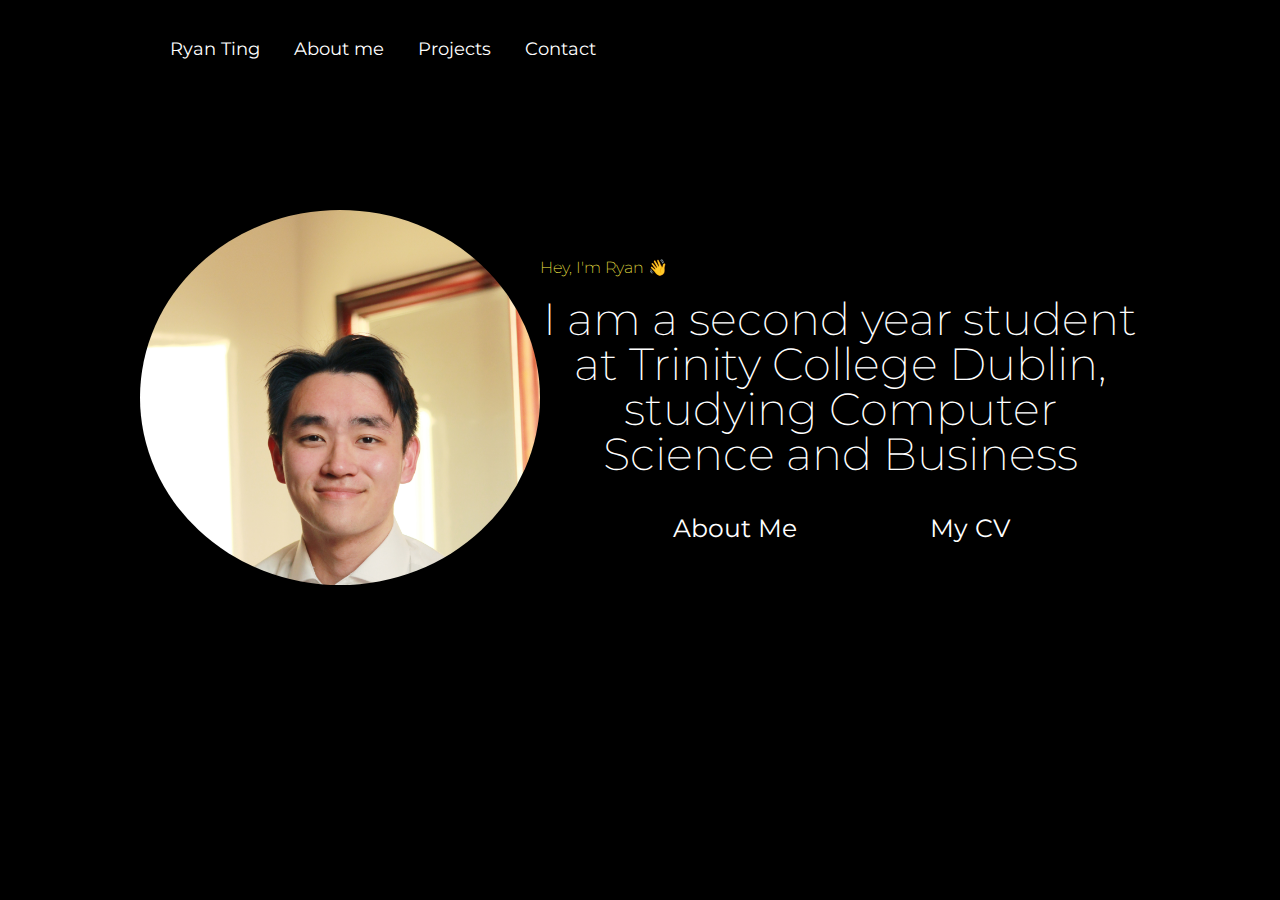
<file: index.html>
<!DOCTYPE html>
<html lang="en" dir="ltr">
  <head>
    <link href="https://fonts.googleapis.com/css2?family=Roboto+Slab:wght@600&display=swap" rel="stylesheet">
    <link rel="stylesheet" href="style.css">
    <link href="https://fonts.googleapis.com/css2?family=Montserrat&display=swap" rel="stylesheet">
    <meta charset="utf-8">
    <title>Ryan Ting</title>
  </head>
  <body>
    <header>
      <nav>
        <div class="wrapper">
          <ul>
            <li><a href="index.html">Ryan Ting</a></li>
            <li><a href="about.html">About me</a></li>
            <li><a href="projects.html">Projects</a></li>
            <li><a href="contact.html">Contact</a></li>
          </ul>
        </div>
      </nav>
    </header>
    <div class="wrapper">
      <main>
        <div class="img-me"></div>
        <p class="hi">Hey, I'm Ryan 👋</p>
        <p class='intro'>I am a second year student at Trinity College Dublin, studying Computer Science and Business</p>
        <a class="cv" target='_blank' href="img/Ryan_Ting_Software_Development_CV.pdf">My CV</a>
        <a class="about" href="about.html">About Me</a>
      </main>
    </div>
    <footer></footer>
  </body>
</html>
</file>
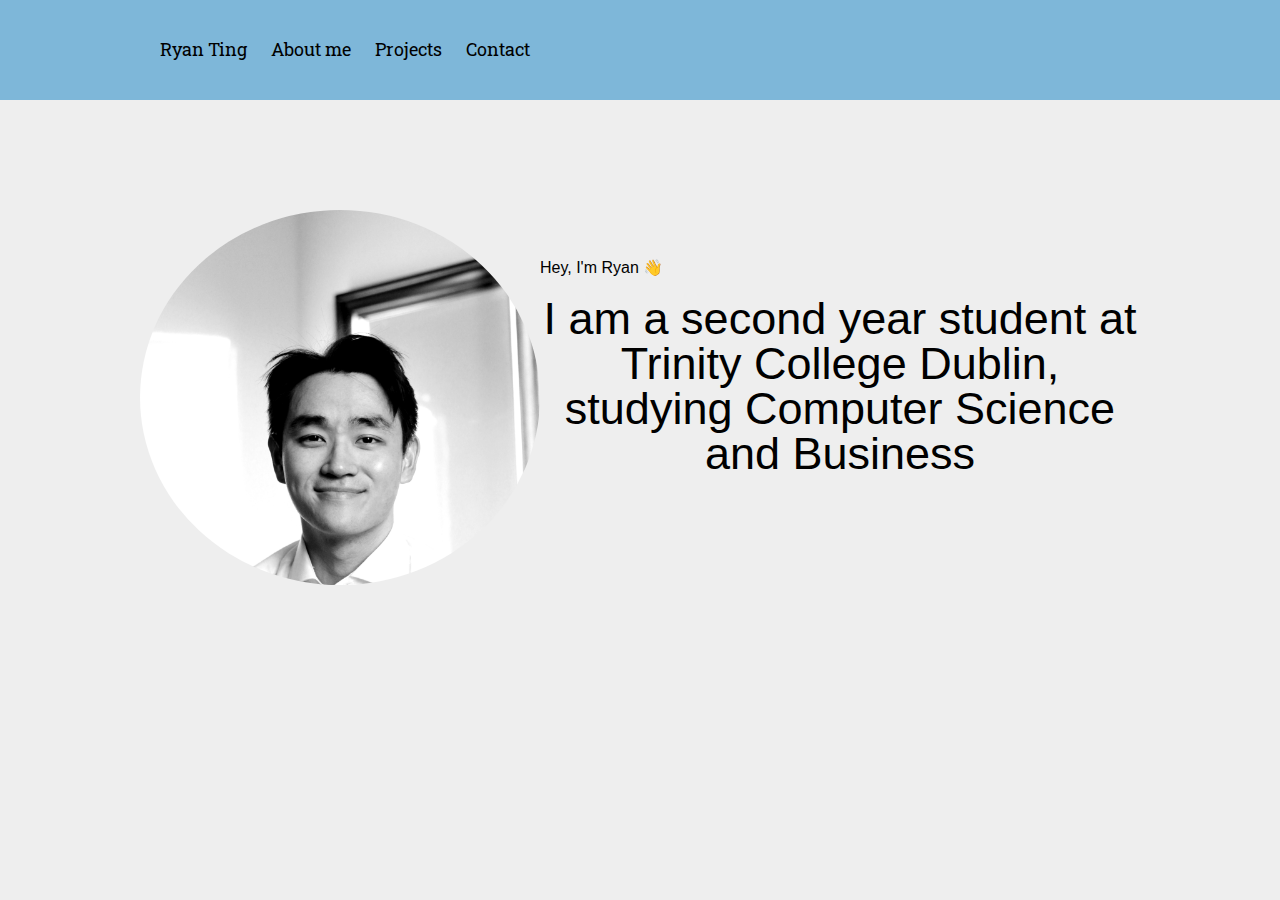
<file: 18. Website/index.html>
<!DOCTYPE html>
<html lang="en" dir="ltr">
  <head>
    <link href="https://fonts.googleapis.com/css2?family=Roboto+Slab:wght@600&display=swap" rel="stylesheet">
    <link rel="stylesheet" href="style.css">
    <meta charset="utf-8">
    <title></title>
  </head>
  <body>
    <header>
      <nav>
        <div class="wrapper">
          <ul>
            <li><a href="index.html">Ryan Ting</a></li>
            <li><a href="about.html">About me</a></li>
            <li><a href="projects.html">Projects</a></li>
            <li><a href="contact.html">Contact</a></li>
          </ul>
        </div>
      </nav>
    </header>
    <div class="wrapper">
      <main>
        <div class="img-me"></div>
        <p class="hi">Hey, I'm Ryan 👋</p>
        <p class='intro'>I am a second year student at Trinity College Dublin, studying Computer Science and Business</p>

      </main>
    </div>
    <footer></footer>
  </body>
</html>
</file>
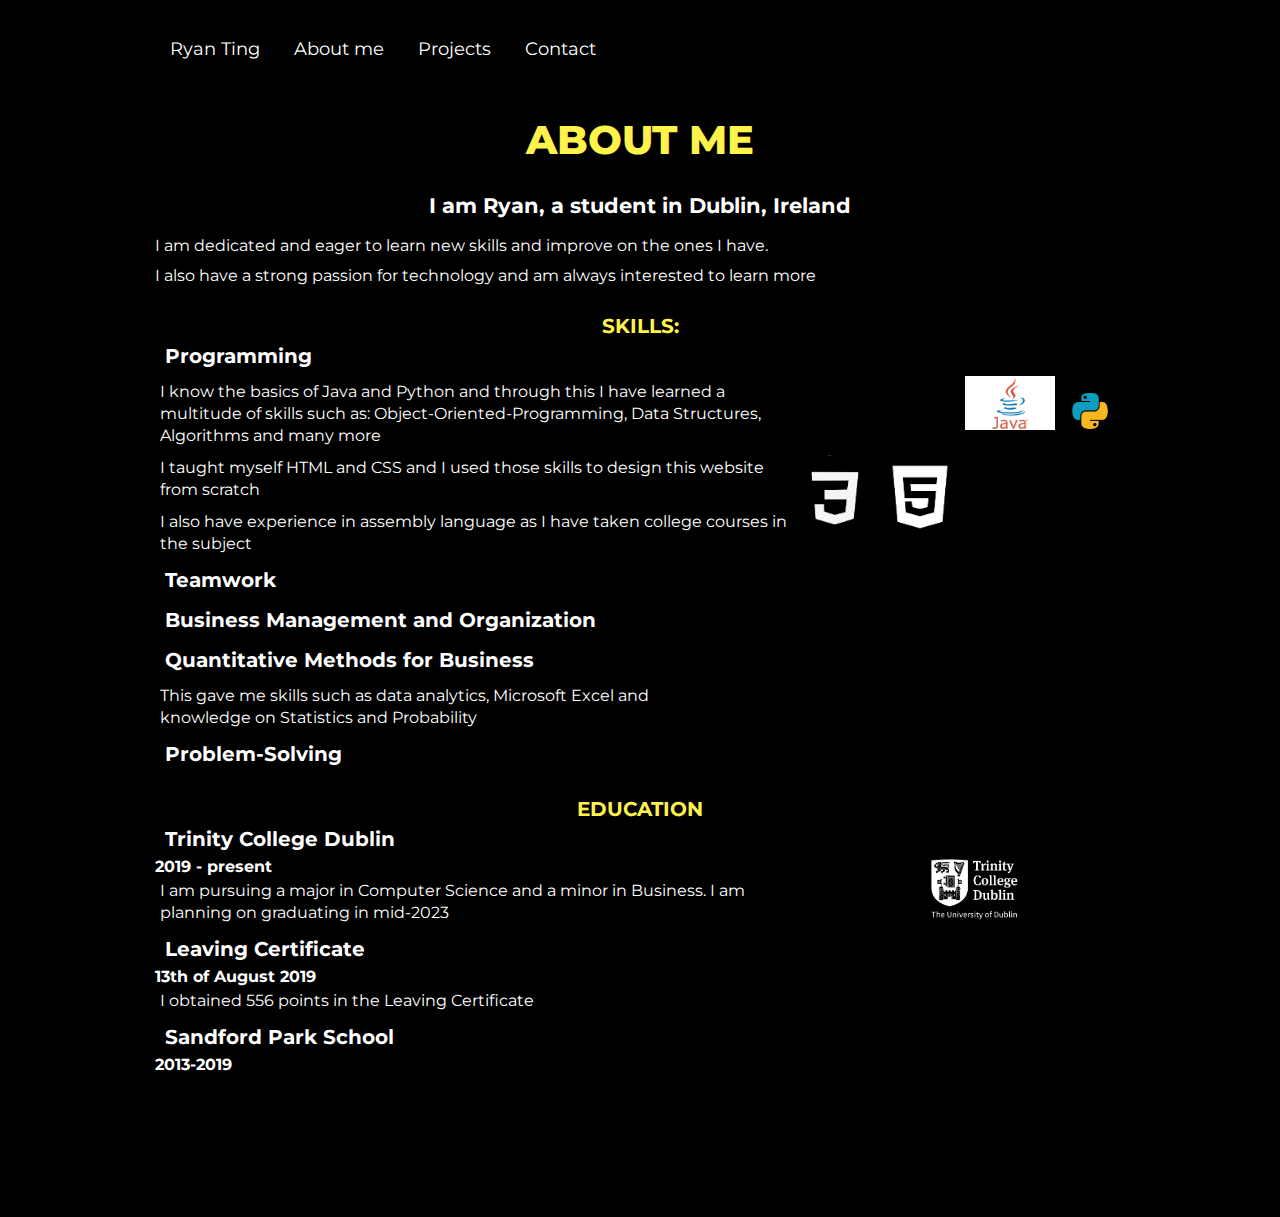
<file: about.html>
<!DOCTYPE html>
<html lang="en" dir="ltr">
  <head>
    <link href="https://fonts.googleapis.com/css2?family=Roboto+Slab:wght@600&display=swap" rel="stylesheet">
    <link rel="stylesheet" href="style.css">
    <link href="https://fonts.googleapis.com/css2?family=Montserrat&display=swap" rel="stylesheet">
    <meta charset="utf-8">
    <title>About</title>
  </head>
  <body>
    <header>
      <nav>
        <div class="wrapper">
          <ul>
            <li><a href="index.html">Ryan Ting</a></li>
            <li><a href="about.html">About me</a></li>
            <li><a href="projects.html">Projects</a></li>
            <li><a href="contact.html">Contact</a></li>
          </ul>
        </div>
      </nav>
    </header>
    <div class="wrapper">
      <main>

        <h1 class ="about-head">ABOUT ME</h1>
        <div class="about-intro">
          <h1>I am Ryan, a student in Dublin, Ireland</h1>
          <p>I am dedicated and eager to learn new skills and improve on the ones I have.</p>
          <p>I also have a strong passion for technology and am always interested to learn more</p>
        </div>
        <article class="skills">
          <h2>SKILLS:</h2>
          <ul>
            <li>
              <h3>Programming</h3>
                <div class="img-python"></div>
                <div class="img-java"></div>
                <p>I know the basics of Java and Python and through this I have learned a multitude of skills such as: Object-Oriented-Programming, Data Structures, Algorithms and many more</p>
                <div class="img-html"></div>
                <div class="img-css"></div>
                <p>I taught myself HTML and CSS and I used those skills to design this website from scratch</p>
                <p>I also have experience in assembly language as I have taken college courses in the subject</p>
            </li>

            <li><h3>Teamwork</h3></li>
            <br>
            <li><h3>Business Management and Organization</h3></li>
            <li><h3>Quantitative Methods for Business</h3>
              <p>This gave me skills such as data analytics, Microsoft Excel and knowledge on Statistics and Probability</p>
            </li>
            <br>
            <li><h3>Problem-Solving</h3></li>

          </ul>
        </article>
        <article class="education">
          <h2>EDUCATION</h2>
          <h3>Trinity College Dublin</h3>
          <div class="img-trinity"></div>
          <h4>2019 - present</h4>
          <p>I am pursuing a major in Computer Science and a minor in Business. I am planning on graduating in mid-2023</p>
          <h3>Leaving Certificate</h3>
          <h4>13th of August 2019</h4>
          <p>I obtained 556 points in the Leaving Certificate</p>
          <h3>Sandford Park School</h3>
          <h4>2013-2019</h4>
          <br><br><br><br><br><br><br><br><br>

        </article>
      </main>
    </div>
    <footer></footer>

  </body>
</html>
</file>
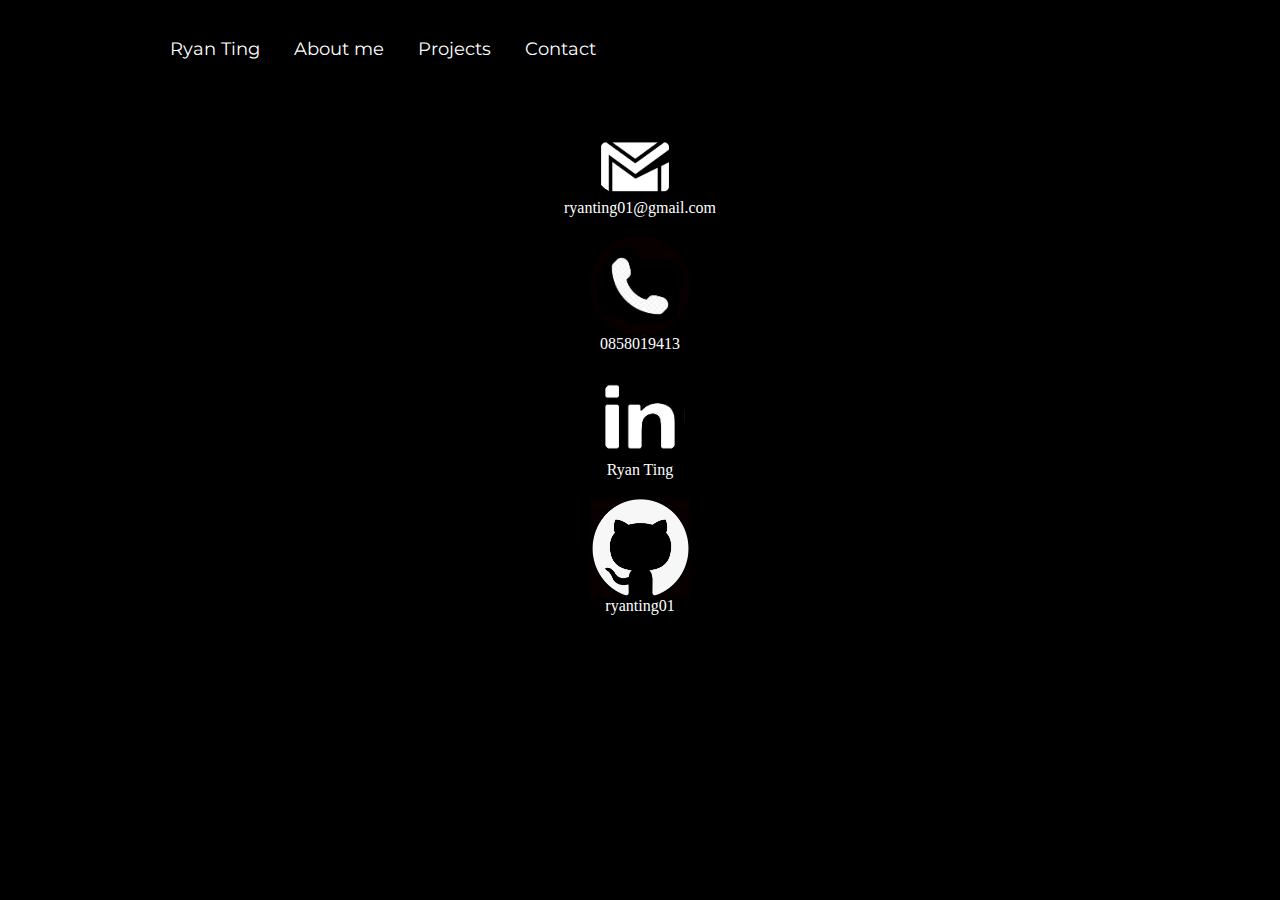
<file: contact.html>
<!DOCTYPE html>
<html lang="en" dir="ltr">
  <head>
    <link href="https://fonts.googleapis.com/css2?family=Roboto+Slab:wght@600&display=swap" rel="stylesheet">
    <link rel="stylesheet" href="style.css">
    <link href="https://fonts.googleapis.com/css2?family=Montserrat&display=swap" rel="stylesheet">
    <meta charset="utf-8">
    <title>Contact</title>
  </head>
  <body>
    <header>
      <nav>
        <div class="wrapper">
          <ul>
            <li><a href="index.html">Ryan Ting</a></li>
            <li><a href="about.html">About me</a></li>
            <li><a href="projects.html">Projects</a></li>
            <li><a href="contact.html">Contact</a></li>
          </ul>
        </div>
      </nav>
    </header>
    <div class="wrapper">
      <main>
          <div class="gmail-img"></div>
          <p class="gmail">ryanting01@gmail.com</p>
          <div class="phone-img"></div>
          <p class="gmail">0858019413</p>
          <a target='_blank' href="https://www.linkedin.com/in/ryan-ting-69006019b/"><div class="linkedin-img"></div></a>
          <p class="gmail">Ryan Ting</p>
          <a target='_blank' href="https://github.com/ryanting01"><div class="github-img"></div></a>
          <p class="gmail">ryanting01</p>

      </main>
    </div>
    <footer></footer>

  </body>
</html>
</file>
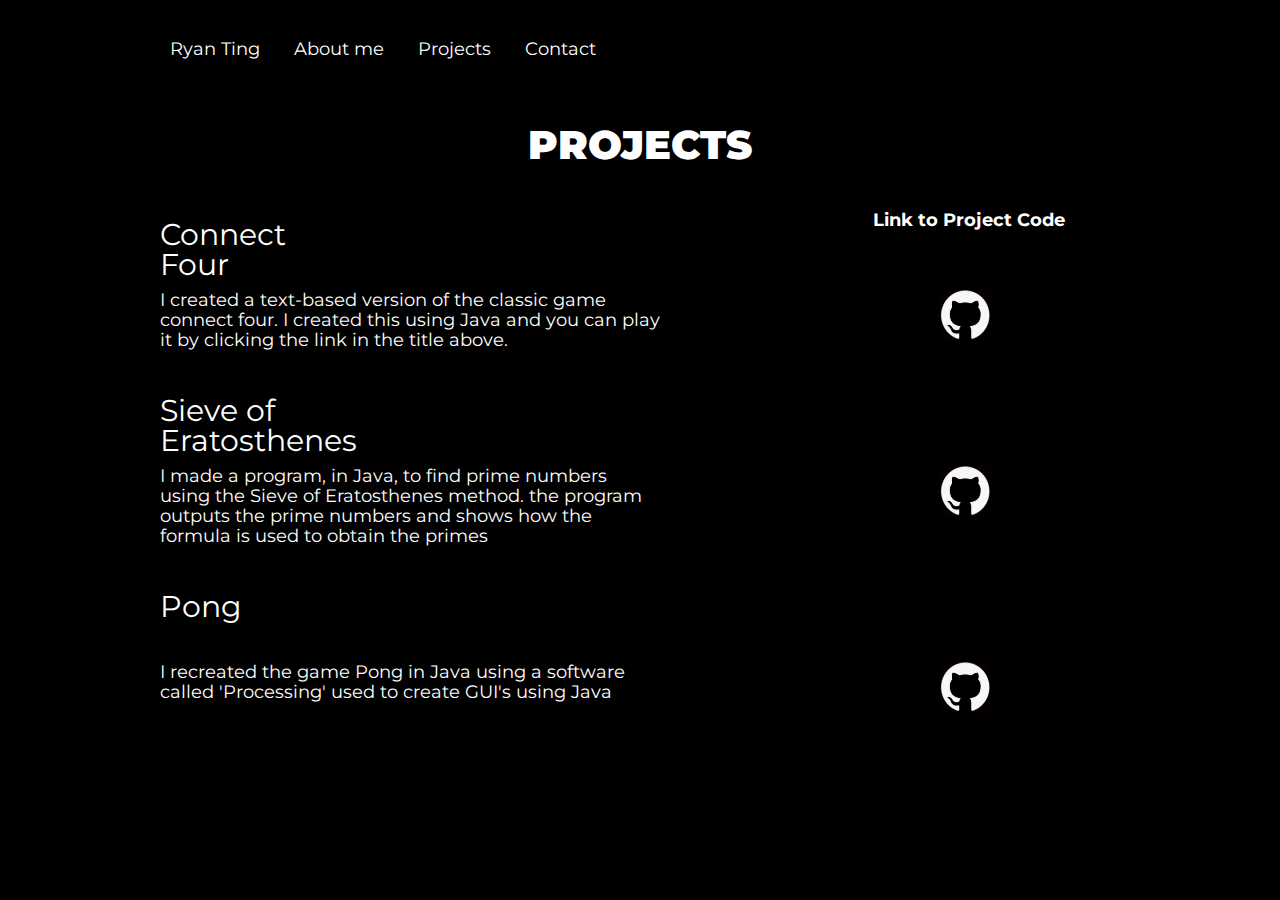
<file: projects.html>
<!DOCTYPE html>
<html lang="en" dir="ltr">
  <head>
    <link href="https://fonts.googleapis.com/css2?family=Roboto+Slab:wght@600&display=swap" rel="stylesheet">
    <link rel="stylesheet" href="style.css">
    <link href="https://fonts.googleapis.com/css2?family=Montserrat&display=swap" rel="stylesheet">
    <meta charset="utf-8">
    <title>Projects</title>
  </head>
  <body>
    <header>
      <nav>
        <div class="wrapper">
          <ul>
            <li><a href="index.html">Ryan Ting</a></li>
            <li><a href="about.html">About me</a></li>
            <li><a href="projects.html">Projects</a></li>
            <li><a href="contact.html">Contact</a></li>
          </ul>
        </div>
      </nav>
    </header>
    <div class="wrapper">
      <main>
        <article class="projects">
          <h1 class="project-title">PROJECTS</h1>
          <h2>Link to Project Code</h2>
          <a class='demo' href="#">Connect Four</a>
          <a target='_blank' href="https://github.com/ryanting01/Junior-Fresh/blob/master/Connect4Game.java"><div class="github-img-projects"></div></a>
          <p>I created a text-based version of the classic game connect four. I created this using Java and you can play it by clicking the link in the title above.</p>
          <a class='project-code' href="#">Project Code</a>
          <br>
          <a class='demo' href="#">Sieve of Eratosthenes</a>
          <a target='_blank' href="https://github.com/ryanting01/Junior-Fresh/blob/master/SieveOfEratosthenes.java"><div class="github-img-projects"></div></a>
          <p>I made a program, in Java, to find prime numbers using the Sieve of Eratosthenes method. the program outputs the prime numbers and shows how the formula is used to obtain the primes</p>
          <a class='project-code' href="#">Project Code</a>
          <br>
          <a class='demo' href="#">Pong</a>
            <a target='_blank' href="https://github.com/ryanting01/Junior-Fresh/tree/master/Pong"><div class="github-img-projects"></div></a>
          <p>I recreated the game Pong in Java using a software called 'Processing' used to create GUI's using Java</p>
          <a class='project-code' href="#">Project Code</a>
          <br><br><br><br><br><br>
      </article>
      </main>
    </div>
    <footer></footer>
  </body>
</html>
</file>
<file: style.css>
/*
html5doctor.com Reset Stylesheet
v1.6.1
Last Updated: 2010-09-17
Author: Richard Clark - http://richclarkdesign.com
Twitter: @rich_clark
*/

html, body, div, span, object, iframe,
h1, h2, h3, h4, h5, h6, p, blockquote, pre,
abbr, address, cite, code,
del, dfn, em, img, ins, kbd, q, samp,
small, strong, sub, sup, var,
b, i,
dl, dt, dd, ol, ul, li,
fieldset, form, label, legend,
table, caption, tbody, tfoot, thead, tr, th, td,
article, aside, canvas, details, figcaption, figure,
footer, header, hgroup, menu, nav, section, summary,
time, mark, audio, video {
    margin:0;
    padding:0;
    border:0;
    outline:0;
    font-size:100%;
    vertical-align:baseline;
    background:transparent;
}

body {
    line-height:1;
}

article,aside,details,figcaption,figure,
footer,header,hgroup,menu,nav,section {
    display:block;
}

nav ul {
    list-style:none;
}

blockquote, q {
    quotes:none;
}

blockquote:before, blockquote:after,
q:before, q:after {
    content:'';
    content:none;
}

a {
    margin:0;
    padding:0;
    font-size:100%;
    vertical-align:baseline;
    background:transparent;
}

/* change colours to suit your needs */
ins {
    background-color:#ff9;
    color:#000;
    text-decoration:none;
}

/* change colours to suit your needs */
mark {
    background-color:#ff9;
    color:#000;
    font-style:italic;
    font-weight:bold;
}

del {
    text-decoration: line-through;
}

abbr[title], dfn[title] {
    border-bottom:1px dotted;
    cursor:help;
}

table {
    border-collapse:collapse;
    border-spacing:0;
}

/* change border colour to suit your needs */
hr {
    display:block;
    height:1px;
    border:0;
    border-top:1px solid #cccccc;
    margin:1em 0;
    padding:0;
}

input, select {
    vertical-align:middle;
}






/* MY CODE - PHONE*/

* {
  margin: 0;
  padding: 0;
}

.wrapper {
  width: 100%;
}
body {
  background-color: #000;
  color: #fff
}


.bottom {
  width : 100%;
}

nav {
  background-color: #000;
  height: 100px;
  width: 100%;
}

ul {
  margin:0;
}

ul li {
  list-style: none;
  display: inline-block;
}

ul li a{
  text-decoration: none;
  font-size: 18px;
  font-family: 'Montserrat', sans-serif;
/*  color: #FFF;*/
  color: #FFF;
  display: block;
  padding: 40px 15px;
  width: 100%;
  text-align: center;
}

ul li a:hover{
  /*color: #5C5C5C;*/
  color: #FFF24B;
}

.img-me{
  width:200px;
  height: 200px;
  background-size: 100%;
  background-image: url(img/me.jpg);
  border-radius: 50%;
  margin-left: auto;
  margin-right: auto;
  margin-top: 0px;
}

.hi{
  font-family: 'Montserrat', sans-serif;
  font-weight: 200;
  text-align: center;
  margin-top: 10px;
  color: #FFF24B;
}
.intro{
  padding: 0px 30px 30px 0px;
  font-family: 'Montserrat', sans-serif;
  font-weight: 200;
  text-align: center;
  font-size: 30px;
  line-height: 45px;
  width: 100%;
}

main a{
  color: white;
  font-family: 'Montserrat', sans-serif;
  text-decoration: none;
  font-size: 20px
}
main a:hover{
  color : #FFF24B;
}
.cv {
  display: block;
  text-align: center;
  padding: 20px 0px;
}
.about {
  text-align: center;
  display: block;
  padding: 20px 0px;


}


/*ABOUT PAGE*/

.about-head {
  text-align: center;
  padding: 20px;
  font-size: 40px;
  font-family: 'Montserrat', sans-serif;
  font-weight: 800;
  color: #FFF24B;
}

.about-intro h1 {
  text-align: center;
  padding: 15px 0px;
  font-family: 'Montserrat', sans-serif;
  font-size: 21px;

}
.about-intro p {
  font-family: 'Montserrat', sans-serif;
  padding: 0px 15px;
  line-height: 30px
}

.skills {
  padding: 0px 15px;
  font-family: 'Montserrat', sans-serif;

}
.skills h2 {
  text-align: center;
  padding: 25px 0px 0px;
  font-size: 20px;
  color: #FFF24B;

}
.skills h3 {
  font-size: 20px;
  padding: 10px;
}
.skills p {
  padding: 5px;
}

.education {
  padding: 0px 15px;
  font-family: 'Montserrat', sans-serif;

}
.education h2 {
  text-align: center;
  padding: 25px 0px 0px;
  font-size: 20px;
  color: #FFF24B;

}
.education h3 {
  font-size: 20px;
  padding: 10px;
}
.education p {
  padding: 5px;
}





/*PROJECT PAGE*/

.projects h1 {
  font-family: 'Montserrat', sans-serif;
  text-align: center;
  font-size: 40px;
  padding: 25px;
  font-weight: 900;
}
.demo {
  text-align: left;
  font-family: 'Montserrat', sans-serif;
  font-size: 30px;
  padding: 30px 20px;
  display: block;
  width: 150px;
  height: 20px;
}
.projects p {
  text-align: left;
  font-family: 'Montserrat', sans-serif;
  font-size: 18px;
  padding: 20px 20px 0px 20px;
  line-height: 20px;
}

.project-code {
  text-align: left;
  font-family: 'Montserrat', sans-serif;
  font-size: 100%;
  line-height: 20px;
  display: block;
  width: 100px;
  height: 20px;
  padding: 10px 35px;
}
.projects h2 {
  display: none;
}










/*CONTACT PAGE*/
p.gmail{
  text-align: center;
}
p.number{
  text-align: center;
}

.gmail-img{
  width:100px;
  height: 80px;
  background-size: 90%;
  background-image: url(img/gmail.png);
  margin-left: auto;
  margin-right: auto;
  margin-top: 20px;
  background-repeat: no-repeat;
  border-radius: 50%;

}
.phone-img{
  width:100px;
  height: 100px;
  background-size: 100%;
  border-radius: 50%;
  background-image: url(img/phone.jpg);
  margin-left: auto;
  margin-right: auto;
  margin-top: 20px;
  background-repeat: no-repeat;
}
.linkedin-img{
  width:100px;
  height: 100px;
  background-size: 100%;
  background-image: url(img/linkedin.png);
  margin-left: auto;
  margin-right: auto;
  margin-top: 20px;
  background-repeat: no-repeat;
  border-radius: 50%;
  display: block;
  width: 90px;
  height: 90px;
}
.github-img{
  width:100px;
  height: 100px;
  background-size: 100%;
  background-image: url(img/github.jpg);
  margin-left: auto;
  margin-right: auto;
  margin-top: 20px;
  background-repeat: no-repeat;
}





/*Desktop*/

@media only screen and (min-width: 1000px) {

  .wrapper {
    width: 1000px;
    height: 575px;
    margin: 0 auto;
  }

  .intro {
    width: -60%;
    padding: 20px 0px 20px 0px;
    font-size: 45px;
  }

  .hi{
    text-align: left;
    padding: 150px 0px 0px 30px;
  }

  .img-me{
    width: 40%;
    height: 375px;
    float: left;
    margin-top: 100px;
  }

  main a{
    font-size: 25px
  }
  .cv {
    float: right;
    margin-right: 130px;

  }
  .about {

    float: none;
  }


/*ABOUT PAGE*/
  .skills p{
    width: 65%;
    line-height: 22px;
  }

  .education p{
    width: 65%;
    line-height: 22px;
  }

  .img-python {
    width : 70px;
    height : 70px;
    background-image: url(img/python.png);
    background-size:  100%;
    background-repeat: no-repeat;
    float: right;
    padding-bottom: 5px;
  }

  .img-java{
    width : 90px;
    height : 90px;
    background-image: url(img/java.jpeg);
    background-size:  100%;
    background-repeat: no-repeat;
    float: right;
  }
  .img-html{
    width : 90px;
    height : 90px;
    background-image: url(img/HTML.png);
    background-size:  100%;
    background-repeat: no-repeat;
    float:right;
  }
  .img-css{
    width : 80px;
    height : 80px;
    background-image: url(img/CSS.png);
    background-size:  100%;
    background-repeat: no-repeat;
    float: right;
  }
  .img-trinity {
    width : 100px;
    height : 100px;
    background-image: url(img/trinity.png);
    background-size:  100%;
    background-repeat: no-repeat;
    float: right;
    padding-bottom: 5px;
    margin-right: 100px
  }







  /*PROJECTS*/

  .demo {
    text-align: left;
    font-family: 'Montserrat', sans-serif;
    font-size: 30px;
    padding: 30px 20px;
    display: block;
    width: 150px;
    height: 20px;
  }
  .projects p {
    text-align: left;
    font-family: 'Montserrat', sans-serif;
    font-size: 18px;
    padding: 20px 20px 0px 20px;
    line-height: 20px;
    width: 50%;
  }

  .project-code {
    display:none;
  }
  .projects h2 {
    float: right;
    padding-right: 100px;
    color: white;
    display: block;
  }
  .github-img-projects{

    width:50px;
    height: 50px;
    background-size: 100%;
    background-image: url(img/github.jpg);
    margin-left: auto;
    margin-right: auto;
    margin-top: 20px;
    background-repeat: no-repeat;
    float: right;
    margin-right: 150px;
  }
  .projects h2 {
    text-align: right;
    font-family: 'Montserrat', sans-serif;
    font-size: 18px;
    padding: 20px 75px 0px 20px;
    line-height: 20px;
    width: 50%;
  }


}
</file>
<file: 18. Website/style.css>
/*
html5doctor.com Reset Stylesheet
v1.6.1
Last Updated: 2010-09-17
Author: Richard Clark - http://richclarkdesign.com
Twitter: @rich_clark
*/

html, body, div, span, object, iframe,
h1, h2, h3, h4, h5, h6, p, blockquote, pre,
abbr, address, cite, code,
del, dfn, em, img, ins, kbd, q, samp,
small, strong, sub, sup, var,
b, i,
dl, dt, dd, ol, ul, li,
fieldset, form, label, legend,
table, caption, tbody, tfoot, thead, tr, th, td,
article, aside, canvas, details, figcaption, figure,
footer, header, hgroup, menu, nav, section, summary,
time, mark, audio, video {
    margin:0;
    padding:0;
    border:0;
    outline:0;
    font-size:100%;
    vertical-align:baseline;
    background:transparent;
}

body {
    line-height:1;
}

article,aside,details,figcaption,figure,
footer,header,hgroup,menu,nav,section {
    display:block;
}

nav ul {
    list-style:none;
}

blockquote, q {
    quotes:none;
}

blockquote:before, blockquote:after,
q:before, q:after {
    content:'';
    content:none;
}

a {
    margin:0;
    padding:0;
    font-size:100%;
    vertical-align:baseline;
    background:transparent;
}

/* change colours to suit your needs */
ins {
    background-color:#ff9;
    color:#000;
    text-decoration:none;
}

/* change colours to suit your needs */
mark {
    background-color:#ff9;
    color:#000;
    font-style:italic;
    font-weight:bold;
}

del {
    text-decoration: line-through;
}

abbr[title], dfn[title] {
    border-bottom:1px dotted;
    cursor:help;
}

table {
    border-collapse:collapse;
    border-spacing:0;
}

/* change border colour to suit your needs */
hr {
    display:block;
    height:1px;
    border:0;
    border-top:1px solid #cccccc;
    margin:1em 0;
    padding:0;
}

input, select {
    vertical-align:middle;
}






/* MY CODE - PHONE*/

* {
  margin: 0;
  padding: 0;
}

.wrapper {
  width: 100%;
}

.bottom {
  width : 100%;
}

nav {
  background-color: #7EB7D9;
  height: 100px;
  width: 100%;
}

ul {
  margin:0;
}

ul li {
  list-style: none;
  display: inline-block;
}

ul li a{
  text-decoration: none;
  font-size: 18px;
  font-family: 'Roboto Slab', serif;
  color: #000;
  display: block;
  padding: 40px 10px;
  width: 100%;
  text-align: center;
}

ul li a:hover{
  color: #eee;
}

.img-me{
  width:200px;
  height: 200px;
  background-size: 100%;
  background-image: url(img/me.jpg);
  border-radius: 50%;
  margin-left: auto;
  margin-right: auto;
  margin-top: 20px;
}

.hi{
  font-family: arial;
  font-weight: 200;
  text-align: center;
  margin-top: 10px;
  color: #000;
}
.intro{
  padding: 0px 30px 30px 0px;
  font-family: arial;
  font-weight: 200;
  text-align: center;
  font-size: 30px;
  line-height: 45px;
  width: 100%;
}




/*ABOUT PAGE*/

.about-head {
  text-align: center;
  padding: 20px;
  font-size: 40px;
  font-family: arial;
  font-weight: 800;
}

.about-intro h1 {
  text-align: center;
  padding: 15px 0px;
  font-family: arial;
  font-size: 21px;
}
.about-intro p {
  font-family: arial;
  padding: 0px 15px;
  line-height: 30px
}

.skills {
  padding: 0px 15px;
  font-family: arial;

}
.skills h2 {
  text-align: center;
  padding: 25px 0px 0px;
  font-size: 20px;
}
.skills h3 {
  font-size: 20px;
  padding: 10px;
}
.skills p {
  padding: 5px;
}

.education {
  padding: 0px 15px;
  font-family: arial;

}
.education h2 {
  text-align: center;
  padding: 25px 0px 0px;
  font-size: 20px;
}
.education h3 {
  font-size: 20px;
  padding: 10px;
}
.education p {
  padding: 5px;
}

.img-python {
  background-image: url(img/me.jpg);width:100px;
  height: 100px;
  background-size: 100%;
  background-image: url(img/gmail.jpeg);
  border-radius: 50%;
  margin-left: auto;
  margin-right: auto;
  margin-top: 20px;
  background-repeat: no-repeat;
}

/*CONTACT PAGE*/
p.gmail{
  text-align: center;
}
p.number{
  text-align: center;
}

.gmail-img{
  width:100px;
  height: 60px;
  background-size: 100%;
  background-image: url(img/gmail.jpeg);
  margin-left: auto;
  margin-right: auto;
  margin-top: 20px;
  background-repeat: no-repeat;
}
.phone-img{
  width:100px;
  height: 60px;
  background-size: 100%;
  background-image: url(img/phone.jpeg);
  margin-left: auto;
  margin-right: auto;
  margin-top: 20px;
  background-repeat: no-repeat;
}
.linkedin-img{
  width:100px;
  height: 60px;
  background-size: 100%;
  background-image: url(img/linkedin.jpeg);
  margin-left: auto;
  margin-right: auto;
  margin-top: 20px;
  background-repeat: no-repeat;
}
.github-img{
  width:100px;
  height: 100px;
  background-size: 100%;
  background-image: url(img/github.png);
  margin-left: auto;
  margin-right: auto;
  margin-top: 20px;
  background-repeat: no-repeat;
}



body {
  background-color: #eee;
}

/*Desktop*/

@media only screen and (min-width: 1000px) {

  .wrapper {
    width: 1000px;
    height: 575px;
    margin: 0 auto;
  }

  .intro {
    width: -60%;
    padding: 20px 0px 20px 0px;
    font-size: 45px;
  }

  .hi{
    text-align: left;
    padding: 150px 0px 0px 30px;
  }

  .img-me{
    width: 40%;
    height: 375px;
    float: left;
    margin-top: 100px;
  }


/*ABOUT PAGE*/
  .skills p{
    width: 65%;
    line-height: 22px;
  }

  .education p{
    width: 65%;
    line-height: 22px;
  }

  .img-python{
    background-image: url(img/python.png);
  }
  .img-java{
    background-image: url(img/java.jpeg);
  }


}
</file>
